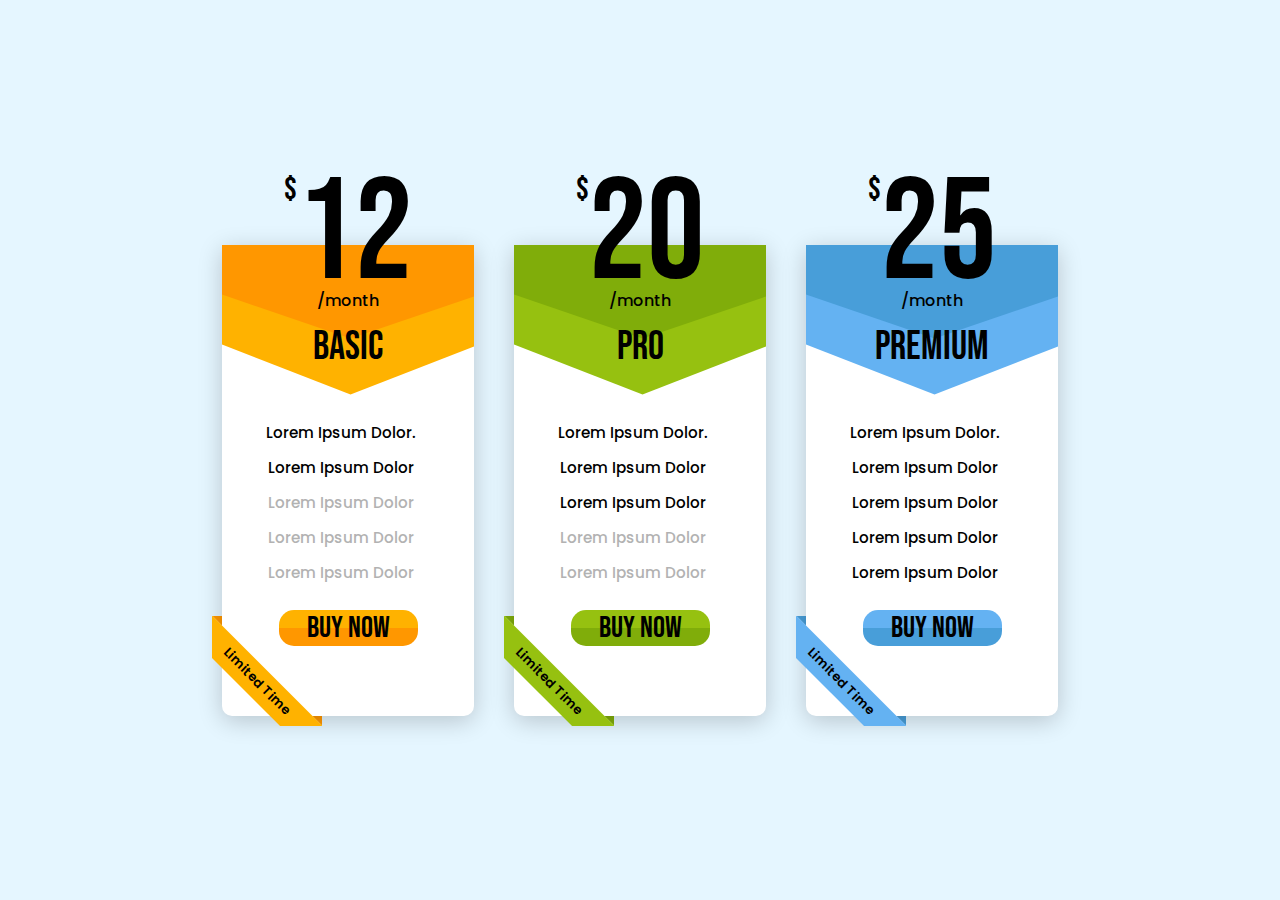
<file: tamrin3/index.html>
<!DOCTYPE html>
<html lang="en">
<head>
    <meta charset="UTF-8">
    <meta http-equiv="X-UA-Compatible" content="IE=edge">
    <meta name="viewport" content="width=device-width, initial-scale=1.0">
    <title>Document</title>
    <link rel="stylesheet" href="./style.css">
    <link rel="stylesheet" href="https://unicons.iconscout.com/release/v4.0.0/css/line.css">
</head>
<body>
    <section class="main-container">
        <div class="card-container">
            <div class="pricing-card card-01">
                <div class="pricing">
                    <div class="price">
                        <sup>$</sup>
                        <span>12</span>
                    </div>
                    <p>/month</p>
                    <span class="type">Basic</span>
                </div>
                <div class="card-body">
                    <div class="top-shape"></div>
                        <div class="card-content">
                            <ul>
                                <li class="active">Lorem Ipsum Dolor.<i class="uil uil-check-circle"></i></li>
                                <li class="active">Lorem Ipsum Dolor<i class="uil uil-check-circle"></i></li>
                                <li class="disabled">Lorem Ipsum Dolor<i class="uil uil-times-circle"></i></li>
                                <li class="disabled">Lorem Ipsum Dolor<i class="uil uil-times-circle"></i></li>
                                <li class="disabled">Lorem Ipsum Dolor<i class="uil uil-times-circle"></i></li>
                            </ul>
                            <button class="buy-btn">Buy Now</button>
                        </div>
                </div>
                <div class="ribbon"></div>
            </div>
            <div class="pricing-card card-02">
                <div class="pricing">
                    <div class="price">
                        <sup>$</sup>
                        <span>20</span>
                    </div>
                    <p>/month</p>
                    <span class="type">pro</span>
                </div>
                <div class="card-body">
                    <div class="top-shape"></div>
                        <div class="card-content">
                            <ul>
                                <li class="active">Lorem Ipsum Dolor.<i class="uil uil-check-circle"></i></li>
                                <li class="active">Lorem Ipsum Dolor<i class="uil uil-check-circle"></i></li>
                                <li class="active">Lorem Ipsum Dolor<i class="uil uil-check-circle"></i></li>
                                <li class="disabled">Lorem Ipsum Dolor<i class="uil uil-times-circle"></i></li>
                                <li class="disabled">Lorem Ipsum Dolor<i class="uil uil-times-circle"></i></li>
                            </ul>
                            <button class="buy-btn">Buy Now</button>
                        </div>
                </div>
                <div class="ribbon"></div>
            </div>
            <div class="pricing-card card-03">
                <div class="pricing">
                    <div class="price">
                        <sup>$</sup>
                        <span>25</span>
                    </div>
                    <p>/month</p>
                    <span class="type">premium</span>
                </div>
                <div class="card-body">
                    <div class="top-shape"></div>
                        <div class="card-content">
                            <ul>
                                <li class="active">Lorem Ipsum Dolor.<i class="uil uil-check-circle"></i></li>
                                <li class="active">Lorem Ipsum Dolor<i class="uil uil-check-circle"></i></li>
                                <li class="active">Lorem Ipsum Dolor<i class="uil uil-check-circle"></i></li>
                                <li class="active">Lorem Ipsum Dolor<i class="uil uil-check-circle"></i></li>
                                <li class="active">Lorem Ipsum Dolor<i class="uil uil-check-circle"></i></li>
                                
                            </ul>
                            <button class="buy-btn">Buy Now</button>
                        </div>
                </div>
                <div class="ribbon"></div>
            </div>
        </div>
    </section>
</body>
</html>
</file>
<file: tamrin3/style.css>
@import url('https://fonts.googleapis.com/css2?family=Poppins:wght@400;500;600&display=swap');
@import url('https://fonts.googleapis.com/css2?family=Bebas+Neue&family=Poppins:wght@400;500;600&display=swap');


:root {

    --card-01-color-01: #ffb200;
    --card-01-color-02: #ff9700;
    --card-02-color-01: #96c110;
    --card-02-color-02: #80ad0a;
    --card-03-color-01: #64b2f2;
    --card-03-color-02: #489ed9;
    --card-body-bg-color: #fff;
    --text-disabled-color: #b2b2b2;
    --icon-disabled-color: #ff0404;
    --body-bg-color: #e5f6ff;

    --poppins-font: 'poppins', sans-serif; 
    --bebas-font: 'Bebas Neue', cursive; 
}

* {
    margin: 0;
    padding: 0;
    box-sizing: border-box;
}

body {
    background: var(--body-bg-color);
}

.main-container {
    position: relative;
    max-width: 900px;
    min-height: 100vh;
    margin-left: auto;
    margin-right: auto;
    padding: 0 2rem;
    display: flex;
    justify-content: center;
    align-items: center;

}

.card-container {
    display: grid;
    width: 100%;
    grid-template-columns: repeat(auto-fill, minmax(230px, 1fr));
    gap: 40px;
    margin: 50px 0;

}

.pricing-card {
    position: relative;

}

.card-body {
    position: relative;
    width: 100%;
    background: var(--card-body-bg-color);
    border-radius: 0 0 10px 10px;
    box-shadow: 0 5px 25px rgb(0 0 0 / 20%);
    margin-top: 60px;
}

.card-body .top-shape {
    clip-path: polygon(0 0, 100% 0%, 100% 51%, 51% 75%, 0 50%);
    height: 200px;
}

.card-01 .card-body .top-shape {
    background: var(--card-01-color-01);
}
.card-02 .card-body .top-shape {
    background: var(--card-02-color-01);
}
.card-03 .card-body .top-shape {
    background: var(--card-03-color-01);
}


.card-body .top-shape:before {
    content: '';
    position: absolute;
    clip-path: polygon(0 0, 100% 0%, 100% 26%, 51% 47%, 0 25%);
    width: 100%;
    height: 200px;  
}

.card-01 .card-body .top-shape:before {
    background: var(--card-01-color-02);
}
.card-02 .card-body .top-shape:before {
    background: var(--card-02-color-02);
}
.card-03 .card-body .top-shape:before {
    background: var(--card-03-color-02);
}

.pricing {
    z-index: 999;
    font-family: var(--bebas-font);
    text-align: center;
    position: absolute;
    width: 100%;

}

.price {
    display: flex;
    justify-content: center;
    margin-bottom: 3px;
}

.price span {
    font-size: 9em;
    line-height: 100px;

}

.price sup {
    font-size: 2em;
    transform: translateY(-15px);
}

.pricing p {
    font-family: var(--poppins-font);
    font-weight: 500;
    margin-bottom: 10px;

}

.pricing .type {
    text-transform: uppercase;
    font-size: 2.5em;
     
}

.card-body .card-content {
    display: flex;
    justify-content: center;
    align-items: center;
    flex-direction: column;
    transform: translateY(-30px);
}

.card-body .card-content ul {
    width: 100%;
    font-family: var(--poppins-font);
    text-align: center;
    margin-bottom: 20px;
    padding: 0 20px;

}

.card-body .card-content ul li {
    list-style: none;
    font-size: 0.95em;
    font-weight: 500;
    display: flex;
    justify-content: center;
    align-items: center;
    line-height: 35px;
    white-space: nowrap;
}

.card-body .card-content ul li i {
    font-size: 1.9em;
    margin-left: 15px;


}

.card-01 .card-body .card-content ul .active i {
    color: var(--card-01-color-01);
}
.card-02 .card-body .card-content ul .active i {
    color: var(--card-02-color-01);
}
.card-03 .card-body .card-content ul .active i {
    color: var(--card-03-color-01);
}

.card-body .card-content ul .disabled {
    color: var(--text-disabled-color);

}

.card-body .card-content ul .disabled i {
    color: var(--icon-disabled-color);
}

.card-content .buy-btn {
    font-family: var(--bebas-font);
    border: none;
    outline: none;
    padding: 0 28px;
    border-radius: 15px;
    text-transform: uppercase;
    font-size: 1.9em;
    cursor: pointer;
    margin-bottom: 40px;
   
}

.card-01 .card-content .buy-btn {
    background: linear-gradient(var(--card-01-color-01)50%, var(--card-01-color-02)50%);
}
.card-02 .card-content .buy-btn {
    background: linear-gradient(var(--card-02-color-01)50%, var(--card-02-color-02)50%);
}
.card-03 .card-content .buy-btn {
    background: linear-gradient(var(--card-03-color-01)50%, var(--card-03-color-02)50%);
}


.card-01 .card-content .buy-btn:hover {
    background: linear-gradient(var(--card-01-color-02)50%, var(--card-01-color-01)50%);
}
.card-02 .card-content .buy-btn:hover {
    background: linear-gradient(var(--card-02-color-02)50%, var(--card-02-color-01)50%);
}

.card-03 .card-content .buy-btn:hover {
    background: linear-gradient(var(--card-03-color-02)50%, var(--card-03-color-01)50%);
}


.ribbon {
    width: 110px;
    height: 110px;
    position: absolute;
    bottom: -10px;
    left: -10px;
    display: flex;
    justify-content: center;
    align-items: center;
    overflow: hidden;
}

.ribbon:before {
    content: 'Limited Time';
    display: flex;
    justify-content: center;
    align-items: center;
    font-family: var(--poppins-font);
    font-size: 0.8em;
    font-weight: 600;
    position: absolute;
    width: 150%;
    height: 30px;
    transform: rotate(45deg) translateY(15px);
}

.card-01 .ribbon:before  {
    background: var(--card-01-color-01);
}
.card-02 .ribbon:before  {
    background: var(--card-02-color-01);
}
.card-03 .ribbon:before  {
    background: var(--card-03-color-01);
}

.ribbon:after {
    z-index: -1;
    content: '';
    position: absolute;
    width: 150%;
    height: 30px;
    background: var(--card-01-color-02);
    transform: rotate(225deg) translateY(15px);
}

.card-01 .ribbon:after  {
    background: var(--card-01-color-02);
}
.card-02 .ribbon:after  {
    background: var(--card-02-color-02);
}
.card-03 .ribbon:after  {
    background: var(--card-03-color-02);
}

@media screen and (max-width: 845px) {
    .main-container {
        max-width: 680px;   
    }

    .pricing-card {
        margin: 20px 0;
    }

}

@media screen and (max-width: 575px) {
    .main-container {
        max-width: 350px;   
    }

}
</file>
